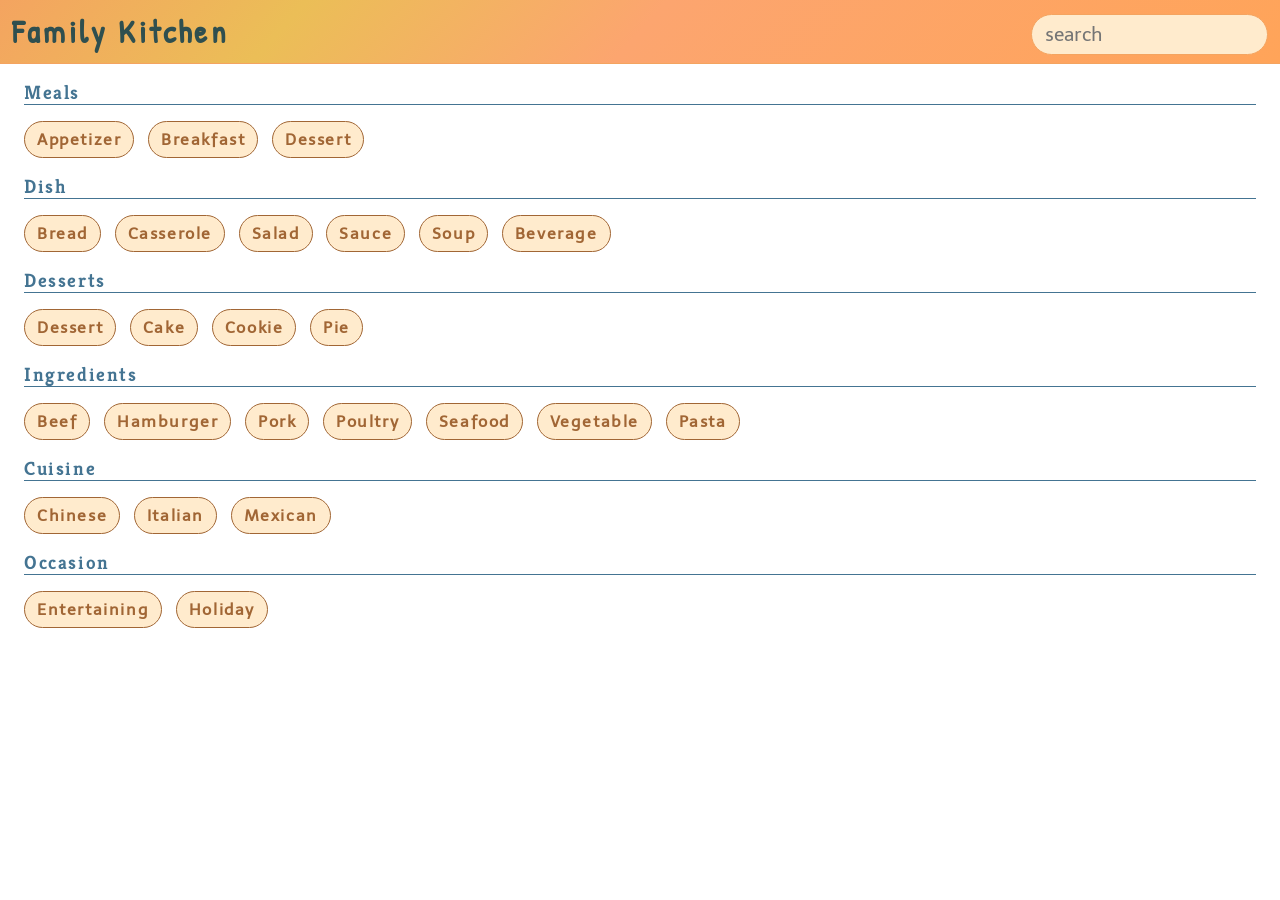
<file: index.html>
<!DOCTYPE html>
<html>
    <head>
        <title>Family Kitchen 3.0</title>
        <meta charset="UTF-8">
        <meta name="viewport" content="width=device-width, initial-scale=1">
        <link rel="stylesheet" href="main.css">
        <link rel="preconnect" href="https://fonts.googleapis.com">
        <link rel="preconnect" href="https://fonts.gstatic.com" crossorigin>
        <link href="https://fonts.googleapis.com/css2?family=Kreon&family=Patrick+Hand&family=Telex&display=swap" rel="stylesheet">
    </head>
    <body>
        <h1><a href="index.html">Family Kitchen</a><form action="search.html"><input name="keyword" placeholder="search"></form></h1>
        <div id="content">
            <h3>Meals</h3>
                <a class="tag" href="search.html?tag=Appetizer">Appetizer</a>
                <a class="tag" href="search.html?tag=Breakfast">Breakfast</a>
                <a class="tag" href="search.html?tag=Dessert">Dessert</a>
            <h3>Dish</h3>
                <a class="tag" href="search.html?tag=Bread">Bread</a>
                <a class="tag" href="search.html?tag=Casserole">Casserole</a>
                <a class="tag" href="search.html?tag=Salad">Salad</a>
                <a class="tag" href="search.html?tag=Sauce">Sauce</a>
                <a class="tag" href="search.html?tag=Soup">Soup</a>
                <a class="tag" href="search.html?tag=Beverage">Beverage</a>
            <h3>Desserts</h3>
                <a class="tag" href="search.html?tag=Dessert">Dessert</a>
                <a class="tag" href="search.html?tag=Cake">Cake</a>
                <a class="tag" href="search.html?tag=Cookie">Cookie</a>
                <a class="tag" href="search.html?tag=Pie">Pie</a>
            <h3>Ingredients</h3>
                <a class="tag" href="search.html?tag=Beef">Beef</a>
                <a class="tag" href="search.html?tag=Hamburger">Hamburger</a>
                <a class="tag" href="search.html?tag=Pork">Pork</a>
                <a class="tag" href="search.html?tag=Poultry">Poultry</a>
                <a class="tag" href="search.html?tag=Seafood">Seafood</a>
                <a class="tag" href="search.html?tag=Vegetable">Vegetable</a>
                <a class="tag" href="search.html?tag=Pasta">Pasta</a>
            <h3>Cuisine</h3>
                <a class="tag" href="search.html?tag=Chinese">Chinese</a>
                <a class="tag" href="search.html?tag=Italian">Italian</a>
                <a class="tag" href="search.html?tag=Mexican">Mexican</a>
            <h3>Occasion</h3>
                <a class="tag" href="search.html?tag=Entertaining">Entertaining</a>
                <a class="tag" href="search.html?tag=Holiday">Holiday</a>
        </div>
    </body>
</html>
</file>
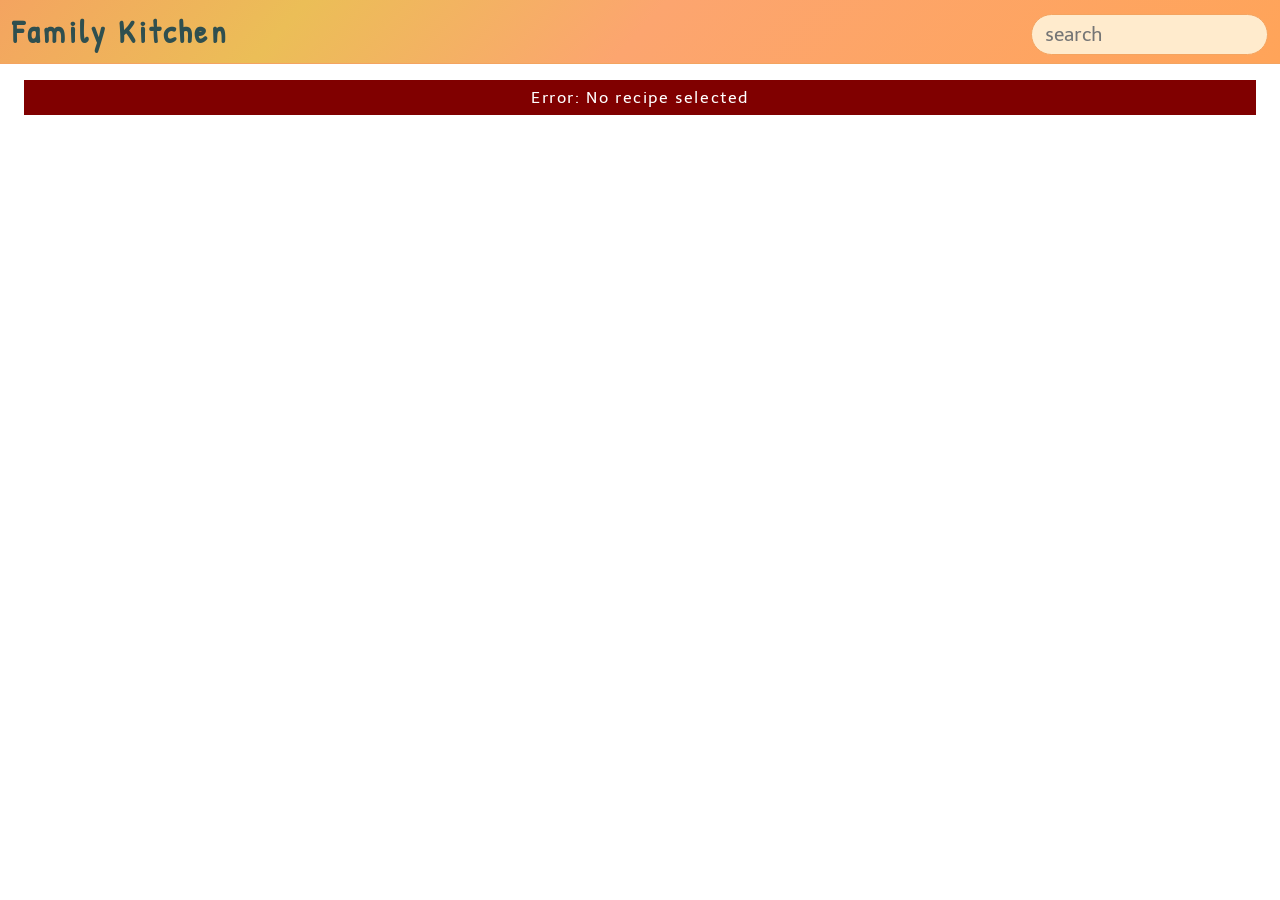
<file: recipe.html>
<!DOCTYPE html>
<html>
    <head>
        <title>Family Kitchen 3.0</title>
        <meta charset="UTF-8">
        <meta name="viewport" content="width=device-width, initial-scale=1">
        <link rel="stylesheet" href="main.css">
        <link rel="preconnect" href="https://fonts.googleapis.com">
        <link rel="preconnect" href="https://fonts.gstatic.com" crossorigin>
        <link href="https://fonts.googleapis.com/css2?family=Kreon&family=Nothing+You+Could+Do&family=Patrick+Hand&family=Telex&display=swap" rel="stylesheet">
        <script src="main.js"></script>
        <script src="recipedata.js"></script>
        <script src="recipe.js"></script>
    </head>
    <body>
        <h1><a href="index.html">Family Kitchen</a><form action="search.html"><input name="keyword" placeholder="search"></form></h1>
        <div id="content">
            <h2>Scott's Favorite Pancakes</h2>
            <h3>Ingredients</h3>
            <ul id="ingredients">
                <li>1C Flour</li>
                <li>1.5t Baking Soda</li>
            </ul>
            <h3>Directions</h3>
            <ol id="directions"></ol>
            <div id="footer">
                <h3 id="notesheader">Notes</h3>
                <div id="notes"></div>
                <div id="tags"></div>            
                <div id="ftko">From the kitchen of Scott</div>
            </div>
        </div>
    </body>
</html>
</file>
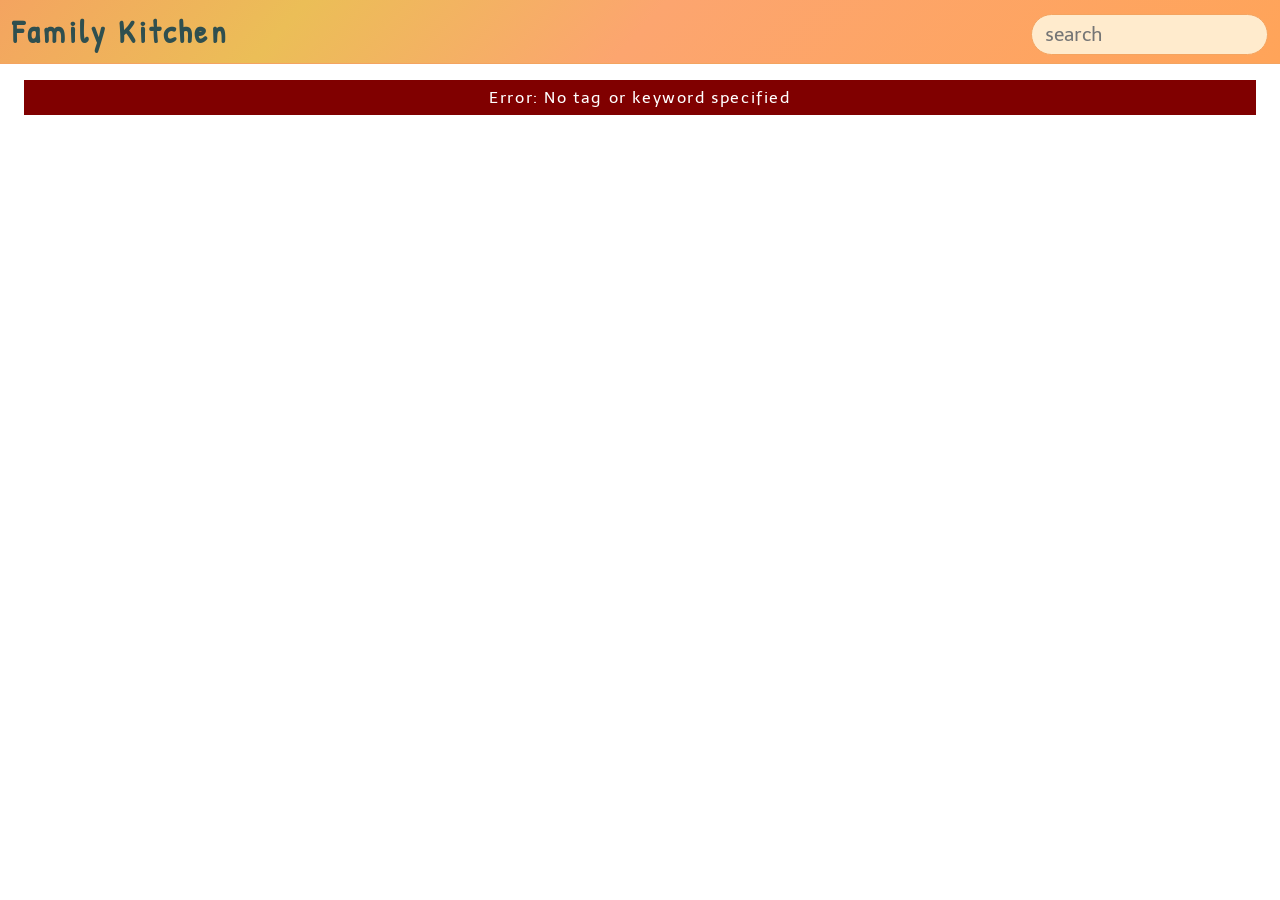
<file: search.html>
<!DOCTYPE html>
<html>
    <head>
        <title>Family Kitchen 3.0</title>
        <meta charset="UTF-8">
        <meta name="viewport" content="width=device-width, initial-scale=1">
        <link rel="stylesheet" href="main.css">
        <link rel="preconnect" href="https://fonts.googleapis.com">
        <link rel="preconnect" href="https://fonts.gstatic.com" crossorigin>
        <link href="https://fonts.googleapis.com/css2?family=Kreon&family=Patrick+Hand&family=Telex&display=swap" rel="stylesheet">
        <script src="main.js"></script>
        <script src="search.js"></script>
        <script src="recipedata.js"></script>
    </head>
    <body>
        <h1><a href="index.html">Family Kitchen</a><form action="search.html"><input name="keyword" placeholder="search"></form></h1>
        <div id="content">
            <h3>Breakfast Tags</h3>
            <ol id="results"></ol>
        </div>
    </body>
</html>
</file>
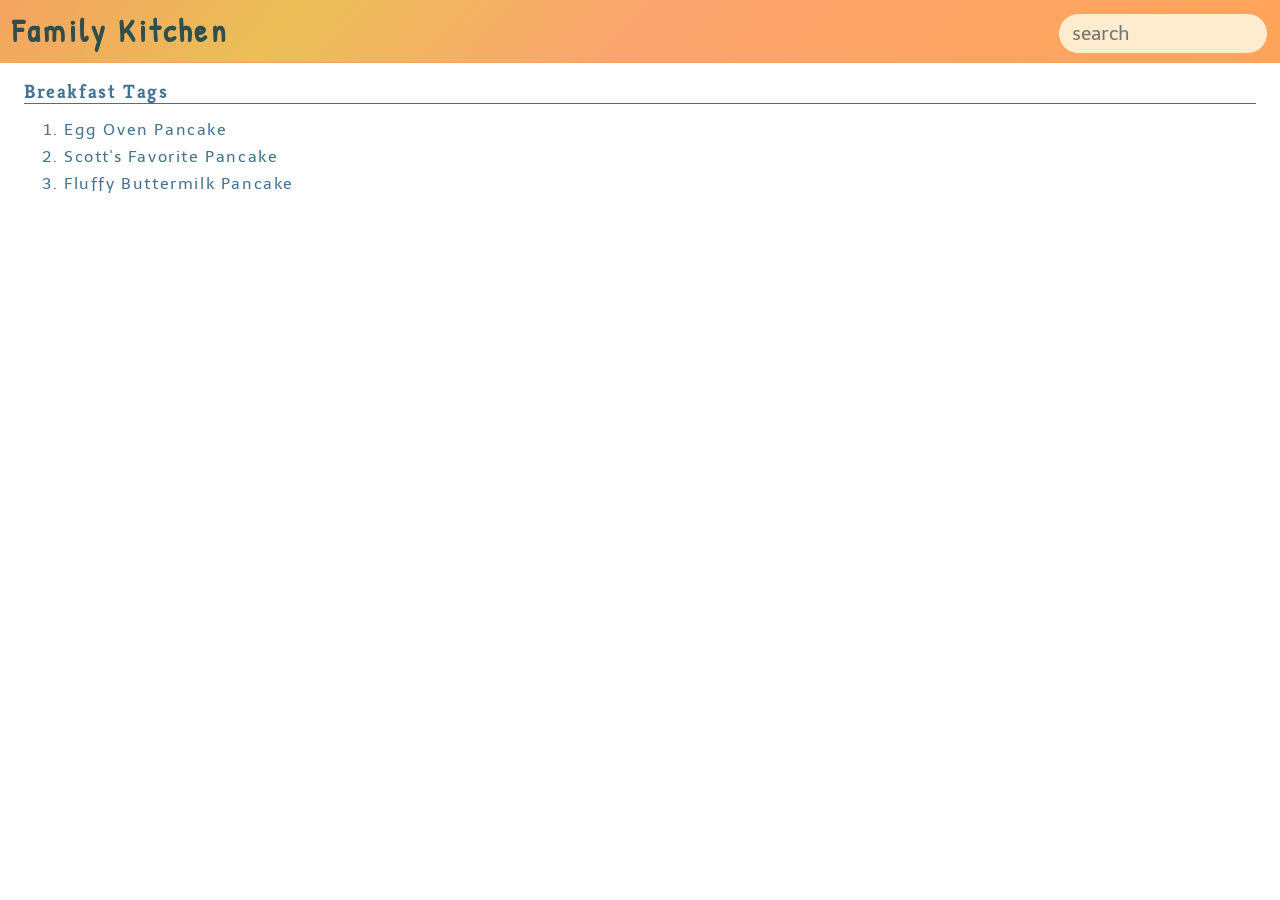
<file: tag-search.html>
<html>
    <head>
        <title>Family Kitchen 3.0</title>
        <meta name="viewport" content="width=device-width, initial-scale=1">
        <link rel="stylesheet" type="text/css" href="main.css">
        <link rel="preconnect" href="https://fonts.googleapis.com">
        <link rel="preconnect" href="https://fonts.gstatic.com" crossorigin>
        <link href="https://fonts.googleapis.com/css2?family=Kreon&family=Patrick+Hand&family=Telex&display=swap" rel="stylesheet">
    </head>
    <body>
        <h1><a href="index.html">Family&nbsp;Kitchen</a> <input placeholder="search"></h1>
        <div id="content">
            <h3>Breakfast Tags</h3>
            <ol id="results">
                <li><a href="recipe.html?id=52">Egg Oven Pancake</a></li>
                <li><a href="recipe.html?id=52">Scott's Favorite Pancake</a></li>
                <li><a href="recipe.html?id=52">Fluffy Buttermilk Pancake</a></li>
            </ol>
        </div>
    </body>
</html>
</file>
<file: main.css>
@media (max-width: 600px) {
    html { 
        font-size: 12px;
    }
}

body {
    margin: 0px;
    color: darkslategray;
    font-family: "Telex", sans-serif;
    letter-spacing: 0.1rem;
}

h1 {
    margin: 0;
    display: flex;
    flex-wrap: wrap;
    justify-content: space-between;
    align-items: center;
    padding: 0.5rem .75rem;
    border-bottom: 1px solid sandybrown;
    background: linear-gradient(132deg,sandybrown 0%, rgba(235, 190, 87, 1) 23%, rgba(252, 165, 111, 1) 50%, rgba(255, 164, 89, 1) 100%);
    font-family: "Patrick Hand", sans-serif;
    letter-spacing: 0.2rem;
}

h1>a {
    text-decoration: none;
    color: darkslategray;
}

input {
    margin-top: 0.3rem;
    padding: .5rem 0.8rem;
    border: 1px solid sandybrown;
    border-radius: 2rem;
    background-color: BlanchedAlmond;
    font-size: 1.2rem;
    color: inherit;
    font-family: "Telex", sans-serif;
    letter-spacing: 0;
    width: 13.1rem;
}

div#content {
    margin: 1rem 1.5rem;
}

h2 {
    font-family: "Nothing You Could Do", sans-serif;
    text-align: center;
}

h3 {
    font-size: 1.2rem;
    font-family: "Kreon", sans-serif;
    border-bottom: 1px solid #447492;
    color: #447492;
    margin: 0.5rem 0rem;
}

a.tag, a.smalltag {
    display: inline-block;
    border-radius: 2rem;
    border: 1px solid #a16635;
    background-color: BlanchedAlmond;
    color: #a16635;
    text-decoration: none;
    transition-duration: 500ms;
}

a.tag {
    padding: .5rem .75rem;
    margin: 0.5rem;
    margin-left: 0;
    font-weight: 800;
}
a.smalltag {
    padding: .25rem .5rem;
    margin: 1rem 0.25rem 0rem 0rem;
    font-weight: 400;
    font-size: 0.7rem;
}

a.tag:hover, a.smalltag:hover {
    background-color: white;
    transition-duration: 0ms;
}

ol#results {
    color: #447492;
}

ol#results>li {
    margin-top: 0.5rem;
}
ol#results>li>a {
    text-decoration: none;
    color: #447492;
}

ol#results>li>a:hover {
    text-decoration: underline;
}

ul#ingredients>li, ol#directions>li {
    margin-top: 0.5rem;
}

div#ftko {
    font-family: "Nothing You Could Do", sans-serif;
    text-align: center;
    letter-spacing: -0.05rem;
    padding-top: 1rem;
    font-size: 0.9rem;
}

div.error {
    text-align: center;
    color: white;
    background-color: maroon;
    padding: 0.5rem;
}
</file>
